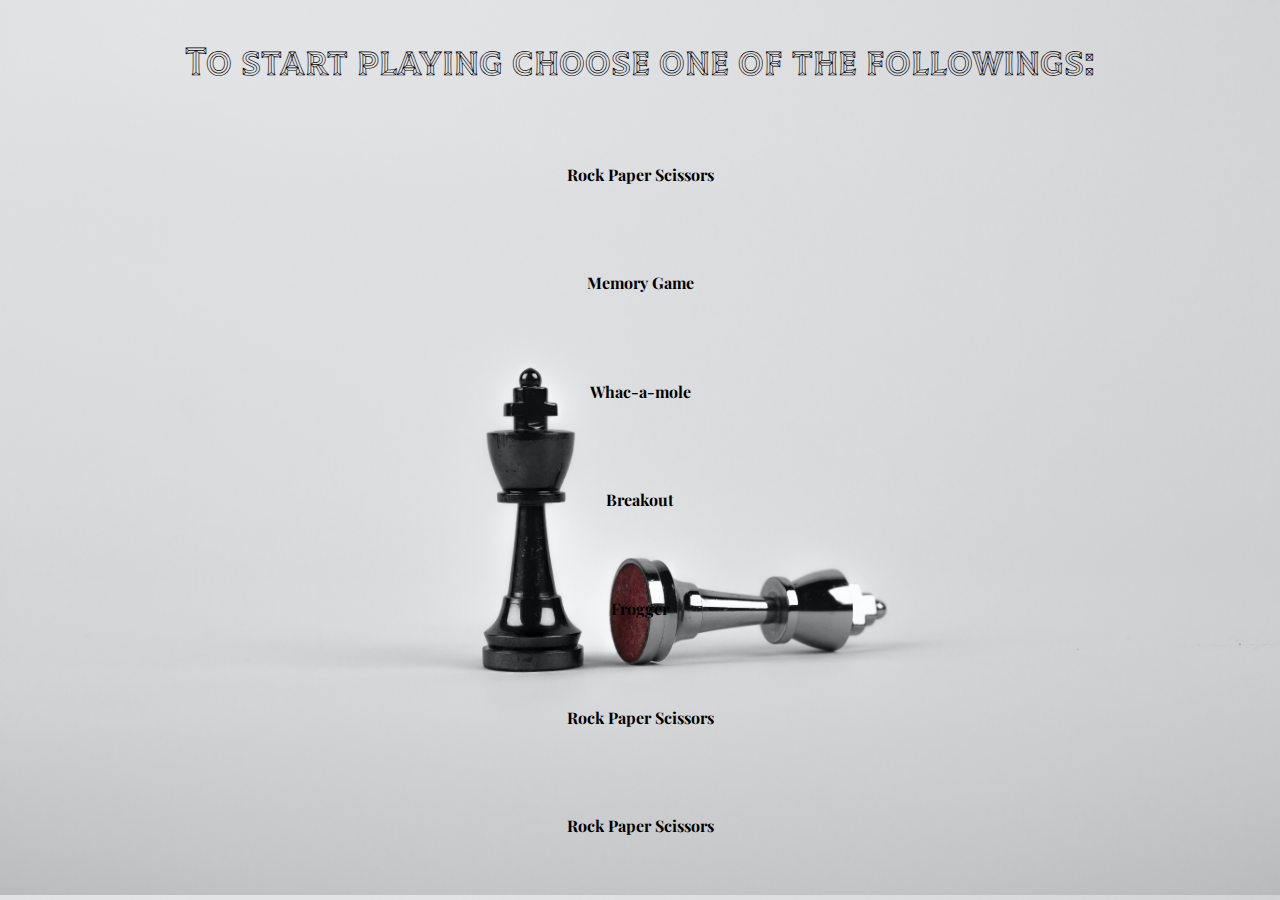
<file: index.html>
<!DOCTYPE html>
<html lang="en">
<head>
    <meta charset="UTF-8">
    <meta http-equiv="X-UA-Compatible" content="IE=edge">
    <meta name="viewport" content="width=device-width, initial-scale=1.0">
    <link rel="stylesheet" href="styles.css">
    <link rel="preconnect" href="https://fonts.googleapis.com">
    <link rel="preconnect" href="https://fonts.gstatic.com" crossorigin>
    <link href="https://fonts.googleapis.com/css2?family=Playfair+Display:wght@500&family=Tilt+Prism&display=swap" rel="stylesheet">
    <title>7Games</title>
</head>

<body>
    <section id="gamesStyle">
        <h1>To start playing choose one of the followings:</h1>
        <div class="gameList">
            <a class="rock" href="rockpaperscissors.html"><h4>Rock Paper Scissors</h4></a>
            <a class="memory" href="memoryGame.html"><h4>Memory Game</h4></a>
            <a class="whac" href="whacAmole.html"><h4>Whac-a-mole</h4></a>
            <a class="break" href="breakout.html"><h4>Breakout</h4></a>
            <a class="frogger" href="frogger.html"><h4>Frogger</h4></a>
            <a class="default1" href="rockpaperscissors.html"><h4>Rock Paper Scissors</h4></a>
            <a class="default2" href="rockpaperscissors.html"><h4>Rock Paper Scissors</h4></a>
        </div>
    </section>
</body>
</html>
</file>
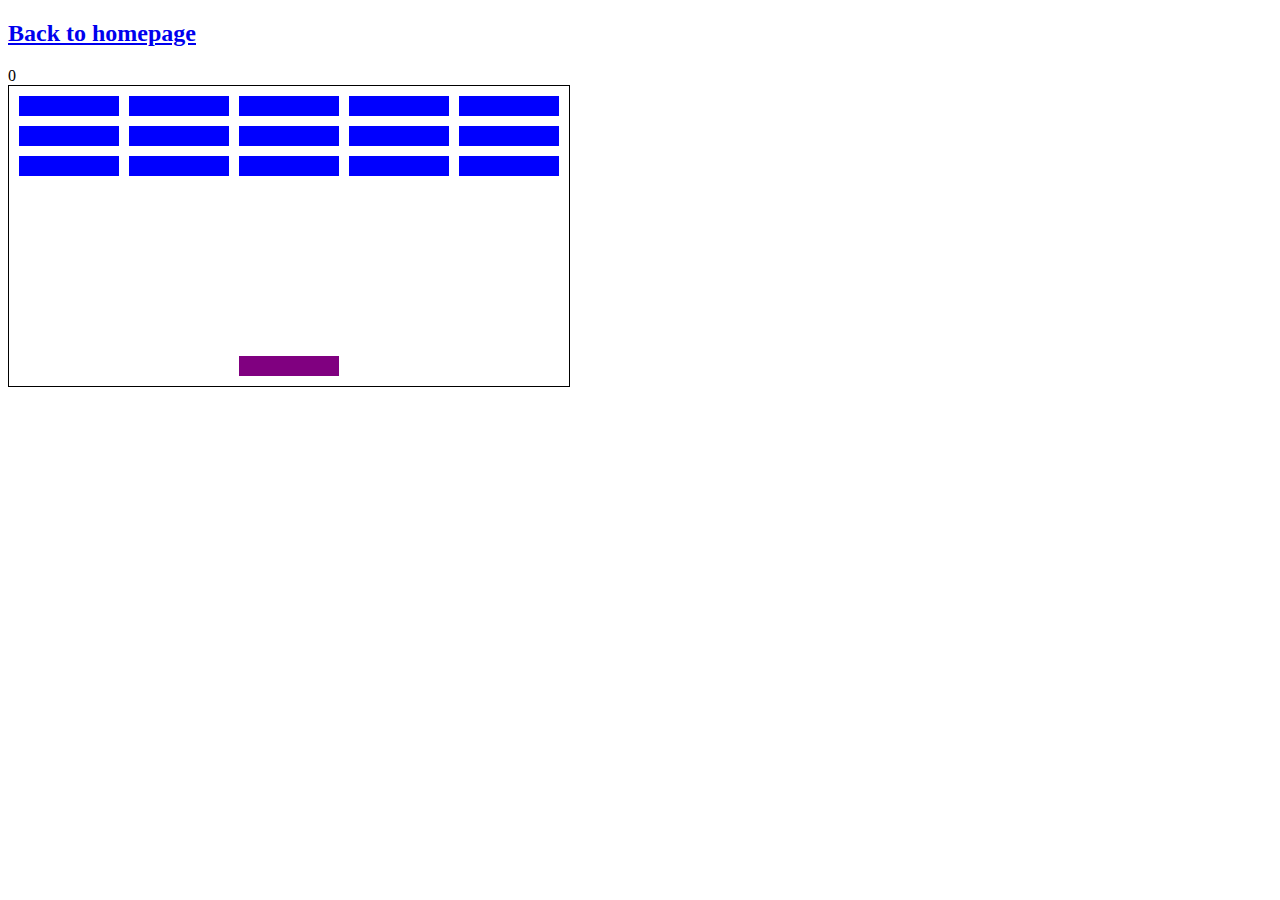
<file: breakout.html>
<!DOCTYPE html>
<html lang="en">
<head>
    <meta charset="UTF-8">
    <meta http-equiv="X-UA-Compatible" content="IE=edge">
    <meta name="viewport" content="width=device-width, initial-scale=1.0">
    <title>Breakout</title>
    <link rel="stylesheet" href="stylesBreakout.css">
</head>

<body>
    <a href="index.html"><h2>Back to homepage</h2></a>
    <div id="score">0</div>
    <div class="grid"></div>


    <script src="breakout.js"></script>
</body>
</html>
</file>
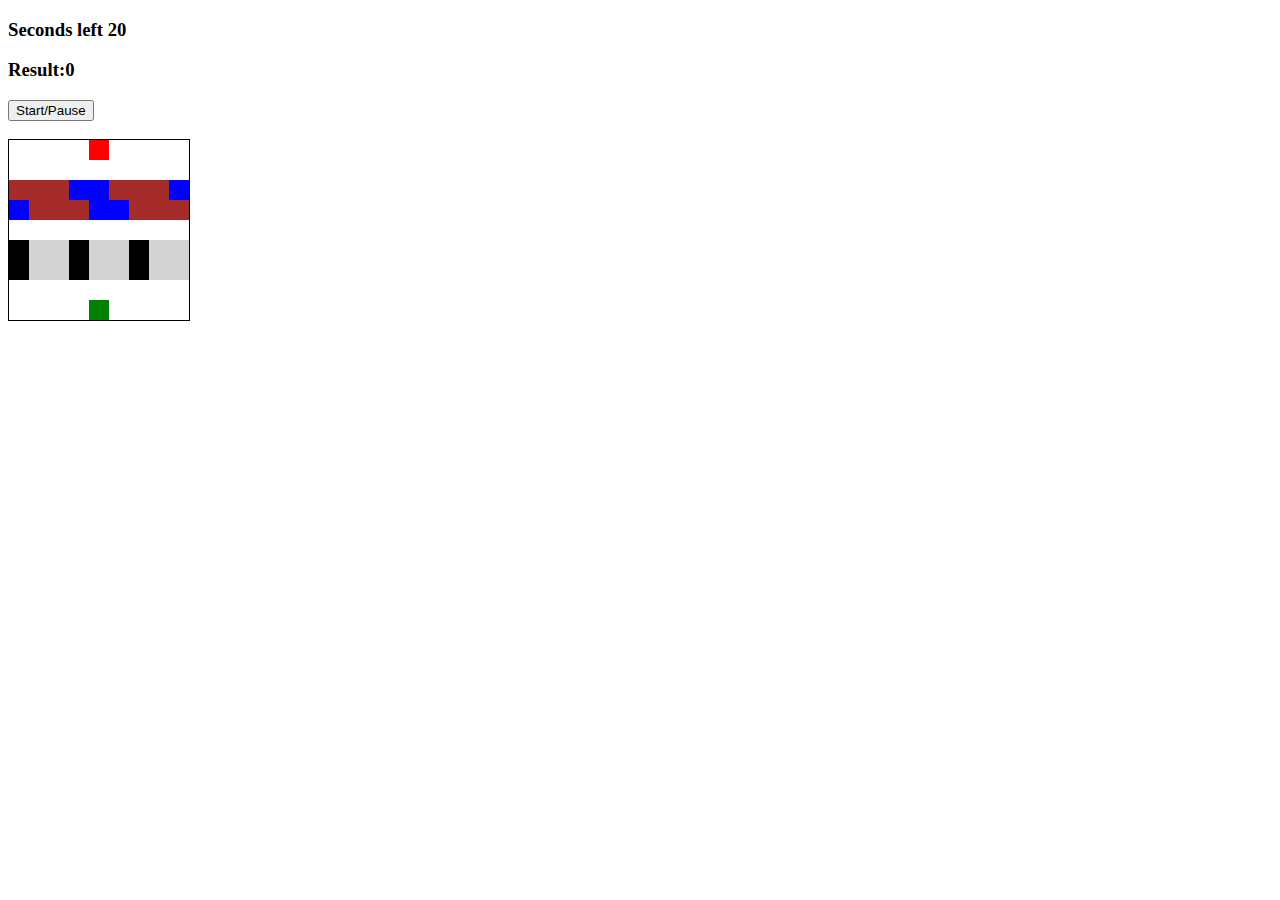
<file: frogger.html>
<!DOCTYPE html>
<html lang="en">
<head>
    <meta charset="UTF-8">
    <meta http-equiv="X-UA-Compatible" content="IE=edge">
    <meta name="viewport" content="width=device-width, initial-scale=1.0">
    <title>Frogger</title>
    <link rel="stylesheet" href="stylesFrogger.css">
</head>


<body>
    
    <h3>Seconds left <span id="timeLeft">20</span></h3>
    <h3>Result:<span id="result">0</span></h3>

    <button id="startPause">Start/Pause</button>
    <br><br>


    <div class="grid">
        <div></div>
        <div></div>
        <div></div>
        <div></div>
        <div class="endingBlock"></div>
        <div></div>
        <div></div>
        <div></div>
        <div></div>
        <div></div>
        <div></div>
        <div></div>
        <div></div>
        <div></div>
        <div></div>
        <div></div>
        <div></div>
        <div></div>
        <div class="logLeft l1"></div>
        <div class="logLeft l2"></div>
        <div class="logLeft l3"></div>
        <div class="logLeft l4"></div>
        <div class="logLeft l5"></div>
        <div class="logLeft l1"></div>
        <div class="logLeft l2"></div>
        <div class="logLeft l3"></div>
        <div class="logLeft l4"></div>
        <div class="logRight l5"></div>
        <div class="logRight l1"></div>
        <div class="logRight l2"></div>
        <div class="logRight l3"></div>
        <div class="logRight l4"></div>
        <div class="logRight l5"></div>
        <div class="logRight l1"></div>
        <div class="logRight l2"></div>
        <div class="logRight l3"></div>
        <div></div>
        <div></div>
        <div></div>
        <div></div>
        <div></div>
        <div></div>
        <div></div>
        <div></div>
        <div></div>
        <div class="carLeft c1"></div>
        <div class="carLeft c2"></div>
        <div class="carLeft c3"></div>
        <div class="carLeft c1"></div>
        <div class="carLeft c2"></div>
        <div class="carLeft c3"></div>
        <div class="carLeft c1"></div>
        <div class="carLeft c2"></div>
        <div class="carLeft c3"></div>
        <div class="carRight c1"></div>
        <div class="carRight c2"></div>
        <div class="carRight c3"></div>
        <div class="carRight c1"></div>
        <div class="carRight c2"></div>
        <div class="carRight c3"></div>
        <div class="carRight c1"></div>
        <div class="carRight c2"></div>
        <div class="carRight c3"></div>
        <div></div>
        <div></div>
        <div></div>
        <div></div>
        <div></div>
        <div></div>
        <div></div>
        <div></div>
        <div></div>
        <div></div>
        <div></div>
        <div></div>
        <div></div>
        <div class="startingBlock frog"></div>
        <div></div>
        <div></div>
        <div></div>
        <div></div>
    </div>

    <script src="frogger.js"></script>
</body>
</html>
</file>
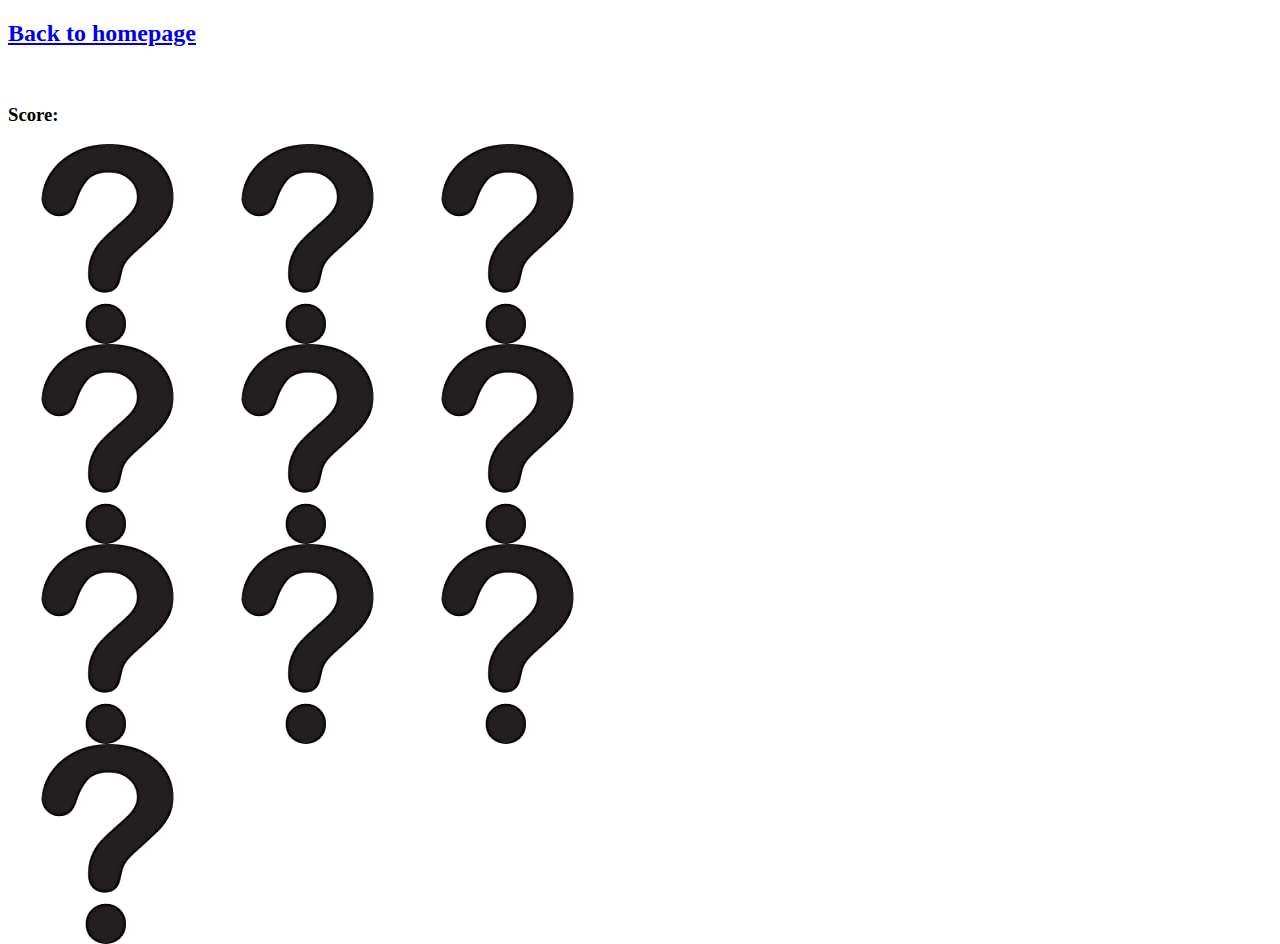
<file: memoryGame.html>
<!DOCTYPE html>
<html lang="en">
<head>
    <meta charset="UTF-8">
    <meta http-equiv="X-UA-Compatible" content="IE=edge">
    <meta name="viewport" content="width=device-width, initial-scale=1.0">
    <title>Memory Game</title>
    <link rel="stylesheet" type="text/css" href="stylesMemory.css">
</head>
<body>

    <a href="index.html"><h2>Back to homepage</h2></a>
    <br>

    <h3>Score: <span id="result"></span></h3>

    <div id="grid"></div>



    <script src="memoryGame.js" charset="utf-8"></script>
</body>
</html>
</file>
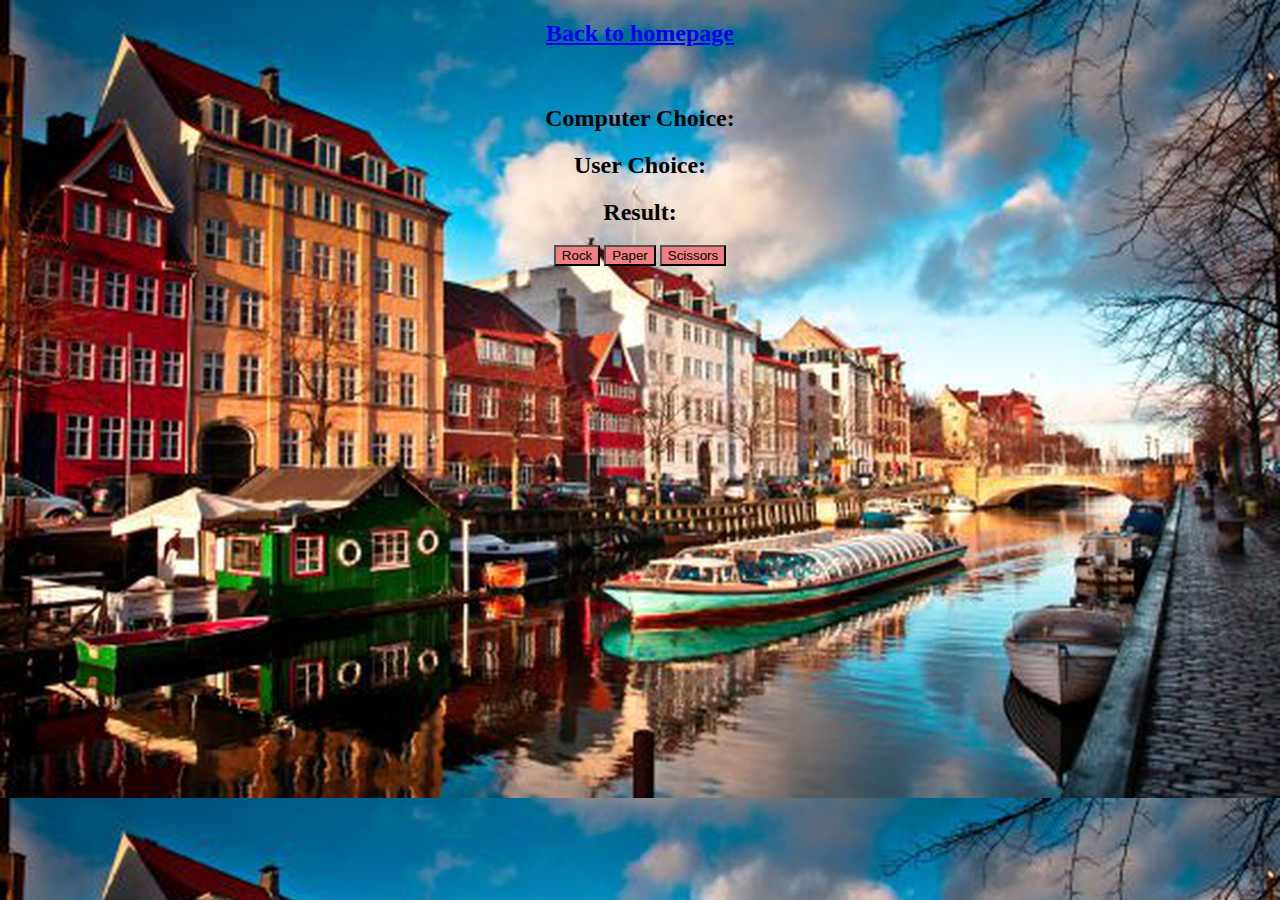
<file: rockpaperscissors.html>
<!DOCTYPE html>

<html lang="en">

<head>
    <meta charset="UTF-8">
    <meta http-equiv="X-UA-Compatible" content="IE=edge">
    <meta name="viewport" content="width=device-width, initial-scale=1.0">
    <title>Rock Paper Scissors</title>
    <link rel="stylesheet" href="stylesRock.css">
</head>

<body>
    <a href="index.html"><h2>Back to homepage</h2></a>
    <br>
    <h2>Computer Choice: <span id="computer-choice"></span></h2>
    <h2>User Choice: <span id="user-choice"></span></h2>
    <h2>Result: <span id="result"></span></h2>

    <button id="rock">Rock</button>
    <button id="paper">Paper</button>
    <button id="scissors">Scissors</button>

    <script src="rockpaperscissor.js" charset="utf-8"></script>
</body>
</html>
</file>
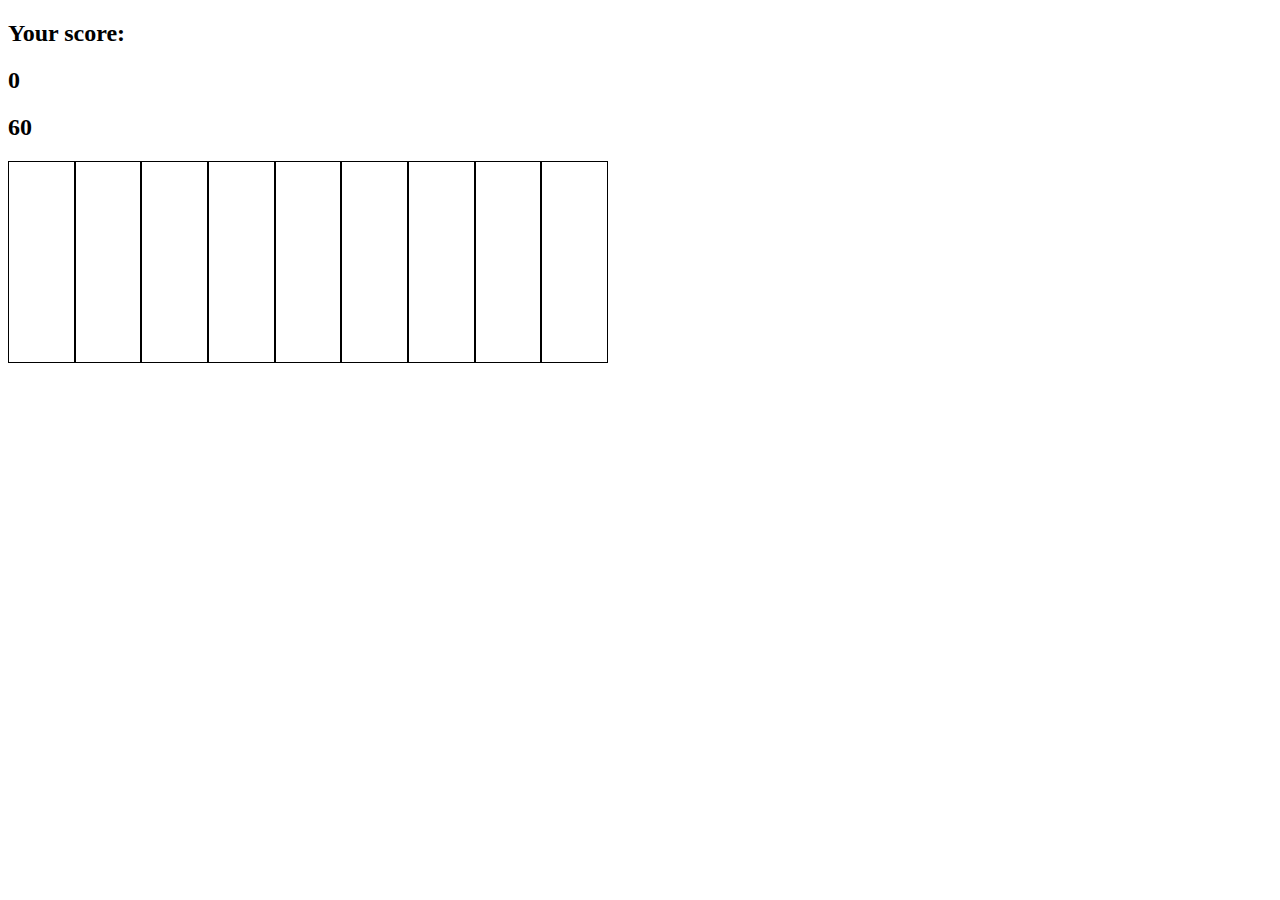
<file: whacAmole.html>
<!DOCTYPE html>
<html lang="en">
<head>
    <meta charset="UTF-8">
    <meta http-equiv="X-UA-Compatible" content="IE=edge">
    <meta name="viewport" content="width=device-width, initial-scale=1.0">
    <link rel="stylesheet" href="stylesWhac.css">
    <title>Whac-a-mole</title>
</head>

<body>

    <h2>Your score:</h2>
    <h2 id="score">0</h2>

    <h2 id="time-left">60</h2>


    <div class="grid">
        <div class="square" id="1"></div>
        <div class="square" id="2"></div>
        <div class="square" id="3"></div>
        <div class="square" id="4"></div>
        <div class="square" id="5"></div>
        <div class="square" id="6"></div>
        <div class="square" id="7"></div>
        <div class="square" id="8"></div>
        <div class="square" id="9"></div>
    </div>    

    <script src="whac-a-mole.js"></script>
</body>
</html>
</file>
<file: styles.css>
h1 {
    font-family: 'Tilt Prism', cursive;
    font-size: 40px;
    text-align: center;
}

body {
    background-image: url(games.jpg);
    background-size: cover;
}

#gamesStyle {
    display: flex;
    flex-direction: column;
    align-items: center;
}

.gameList a {
    display: flex;
    justify-content: center;
    margin: 15px;
    padding: 15px;
    text-decoration: none;
    color: black;
    font-family: 'Playfair Display', serif;
}

.rock:hover{
    font-size: 25px;
    color: gray;
    transition: 1s ease;
}

.memory:hover{
    font-size: 25px;
    color: salmon;
    transition: 1s ease;
}

.whac:hover{
    font-size: 25px;
    color: sandybrown;
    transition: 1s ease;
}

.break:hover{
    font-size: 25px;
    color: purple;
    transition: 1s ease;
}

.frogger:hover{
    font-size: 25px;
    color: greenyellow;
    transition: 1s ease;
}

.default1:hover{
    font-size: 25px;
    color: crimson;
    transition: 1s ease;
}

.default2:hover{
    font-size: 25px;
    color: goldenrod;
    transition: 1s ease;
}
</file>
<file: stylesBreakout.css>
.grid {
    position: absolute;
    width: 560px;
    height: 300px;
    border: solid black 1px;
}

.block {
    position: absolute;
    width: 100px;
    height: 20px;
    background-color: blue;
}


.user {
    position: absolute;
    width: 100px;
    height: 20px;
    background-color: purple;
}
</file>
<file: stylesFrogger.css>
.grid{
    border: 1px solid black;
    height: 180px;
    width: 180px;
    display: flex;
    flex-wrap: wrap;
}

.grid div {
    height: 20px;
    width: 20px;
}

.endingBlock {
    background-color: red;
}

.startingBlock {
    background-color: blue;
}

/* .logLeft, .logRight {
    background-color: lightblue;
} */

.carLeft, .carRight {
    background-color: lightgray;
}


.l1, .l2, .l3 {
    background-color: brown;
}

.l4, .l5 {
    background-color: blue;
}

.c1 {
    background-color: black;
}

.c2, .c3 {
    background-color: lightgray;
}

.frog {
    background-color: green;
}
</file>
<file: stylesMemory.css>
#grid{
    width: 600px;
    height: 600px;
    display: flex;
    flex-wrap: wrap;
}
</file>
<file: stylesRock.css>
button{
    background-color: lightcoral;
}

p{
    text-align: center;
}

body{
    text-align: center;
    background-image: url("images/cope.jpg");
    background-size: cover;
}
</file>
<file: stylesWhac.css>
.grid {
    width: 600px;
    height: 600px;
    display: flex;
}

.square {
    height: 200px;
    width: 200px;
    border: solid black 1px;
}
</file>
